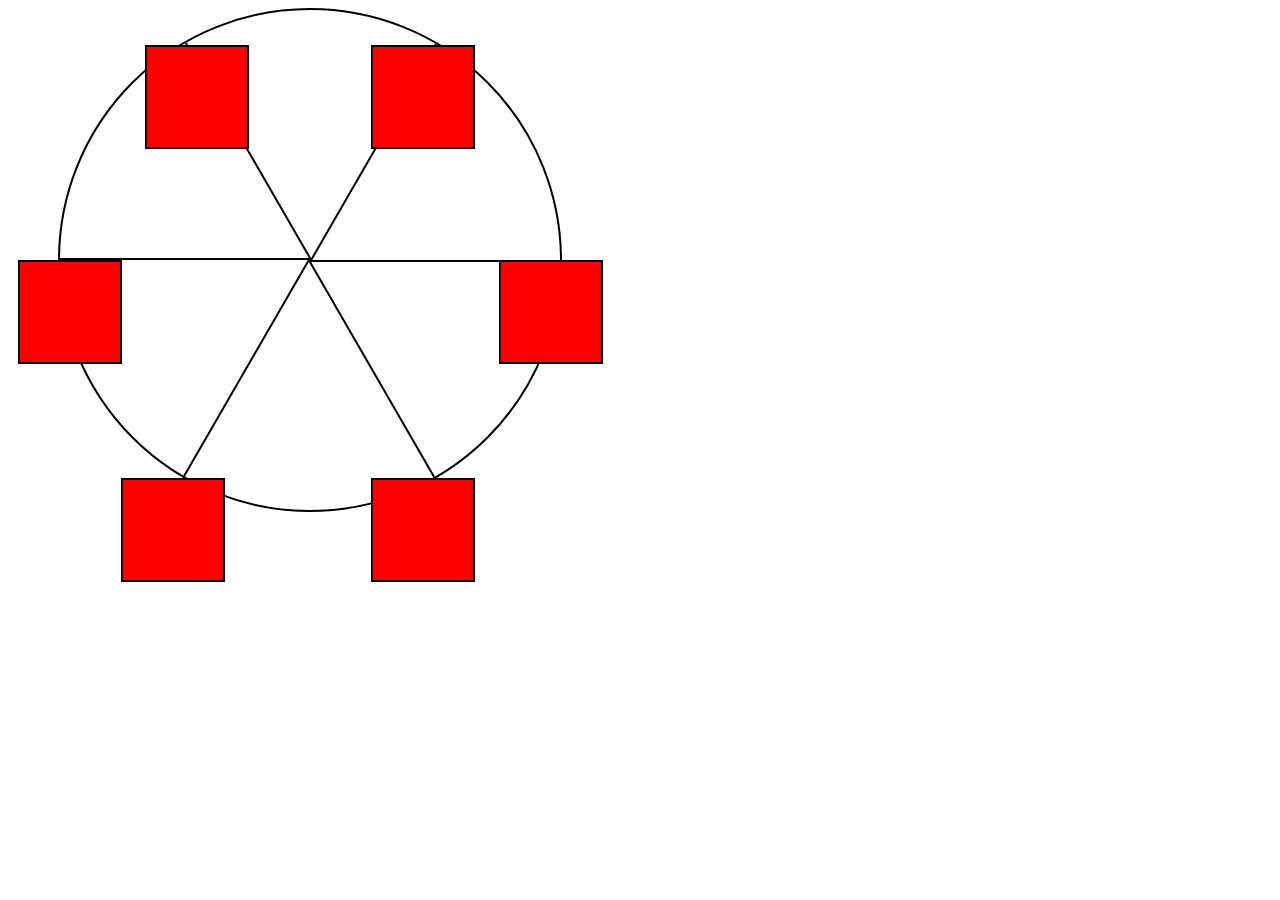
<file: freecodingcamp/Animation/index.html>
<!DOCTYPE html>
<html lang="en">
  <head>
    <meta charset="UTF-8">
    <title>Ferris Wheel</title>
    <link rel="stylesheet" href="./styles.css">
  </head>
  <body>
    <div class="wheel">
      <span class="line"></span>
      <span class="line"></span>
      <span class="line"></span>
      <span class="line"></span>
      <span class="line"></span>
      <span class="line"></span>

      <div class="cabin"></div>
      <div class="cabin"></div>
      <div class="cabin"></div>
      <div class="cabin"></div>
      <div class="cabin"></div>
      <div class="cabin"></div>
    </div>
  </body>
</html>
</file>
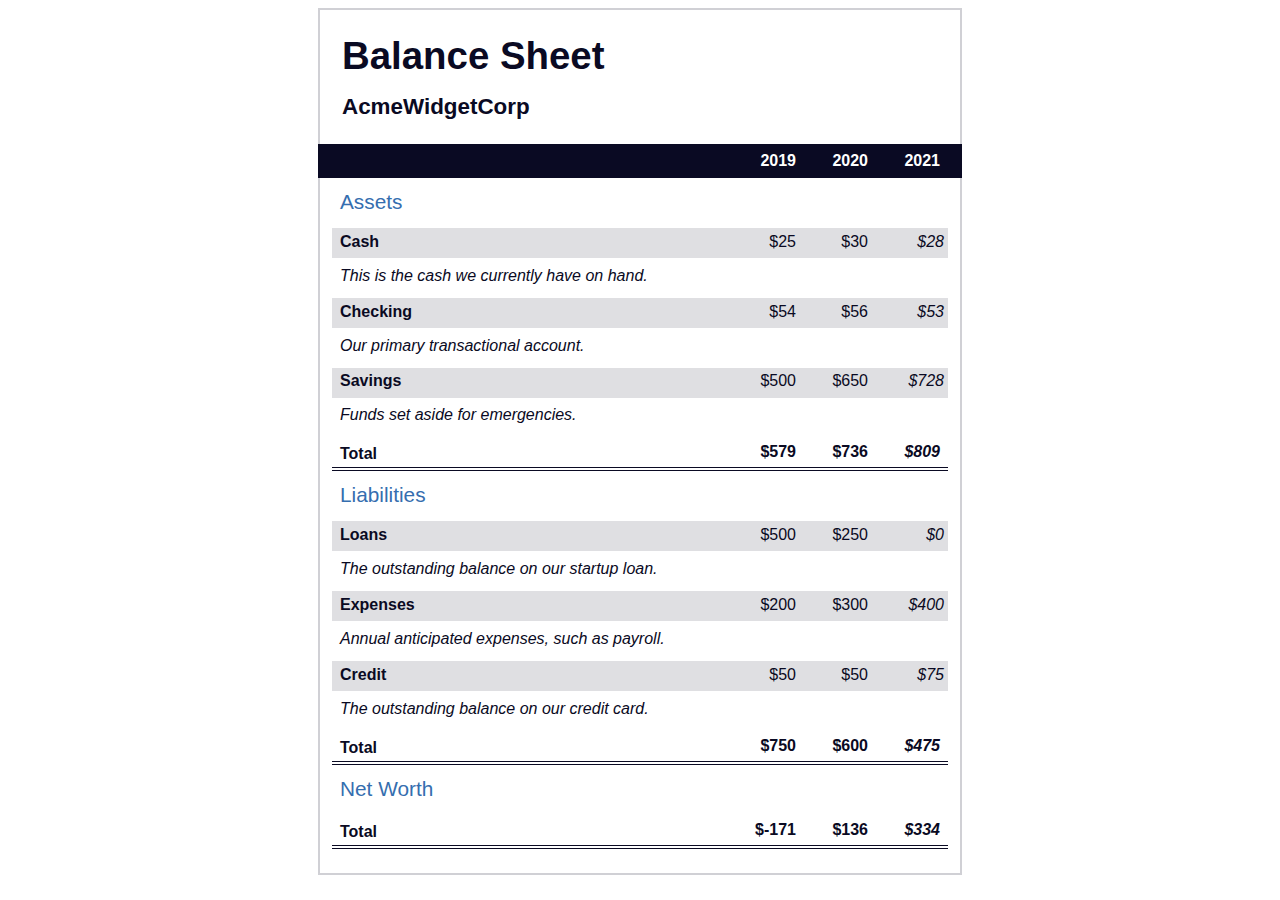
<file: freecodingcamp/BalanceSheet/index.html>
<!DOCTYPE html>
<html lang="en">
  <head>
    <meta charset="UTF-8">
    <meta name="viewport" content="width=device-width, initial-scale=1.0">
    <title>Balance Sheet</title>
    <link rel="stylesheet" href="./styles.css">
  </head>
  <body>
    <main>
      <section>
        <h1>
          <span class="flex">
            <span>AcmeWidgetCorp</span>
            <span>Balance Sheet</span>
          </span>
        </h1>
        <div id="years" aria-hidden="true">
          <span class="year">2019</span>
          <span class="year">2020</span>
          <span class="year">2021</span>
        </div>
        <div class="table-wrap">
          <table>
            <caption>Assets</caption>
            <thead>
              <tr>
                <td></td>
                <th><span class="sr-only year">2019</span></th>
                <th><span class="sr-only year">2020</span></th>
                <th class="current"><span class="sr-only year">2021</span></th>
              </tr>
            </thead>
            <tbody>
              <tr class="data">
                <th>Cash <span class="description">This is the cash we currently have on hand.</span></th>
                <td>$25</td>
                <td>$30</td>
                <td class="current">$28</td>
              </tr>
              <tr class="data">
                <th>Checking <span class="description">Our primary transactional account.</span></th>
                <td>$54</td>
                <td>$56</td>
                <td class="current">$53</td>
              </tr>
              <tr class="data">
                <th>Savings <span class="description">Funds set aside for emergencies.</span></th>
                <td>$500</td>
                <td>$650</td>
                <td class="current">$728</td>
              </tr>
              <tr class="total">
                <th>Total <span class="sr-only">Assets</span></th>
                <td>$579</td>
                <td>$736</td>
                <td class="current">$809</td>
              </tr>
            </tbody>
          </table>
          <table>
            <caption>Liabilities</caption>
            <thead>
              <tr>
              <td></td>
              <th><span class="sr-only">2019</span></th>
              <th><span class="sr-only">2020</span></th>
              <th><span class="sr-only">2021</span></th>
              </tr>
            </thead>
            <tbody>
              <tr class="data">
                <th>Loans <span class="description">The outstanding balance on our startup loan.</span></th>
                <td>$500</td>
                <td>$250</td>
                <td class="current">$0</td>
              </tr>
              <tr class="data">
                <th>Expenses <span class="description">Annual anticipated expenses, such as payroll.</span></th>
                <td>$200</td>
                <td>$300</td>
                <td class="current">$400</td>
              </tr>
              <tr class="data">
                <th>Credit <span class="description">The outstanding balance on our credit card.</span></th>
                <td>$50</td>
                <td>$50</td>
                <td class="current">$75</td>
              </tr>
              <tr class="total">
                <th>Total <span class="sr-only">Liabilities</span></th>
                <td>$750</td>
                <td>$600</td>
                <td class="current">$475</td>
              </tr>
            </tbody>
          </table>
          <table>
            <caption>Net Worth</caption>
            <thead>
              <tr>
              <td></td>
              <th><span class="sr-only">2019</span></th>
              <th><span class="sr-only">2020</span></th>
              <th><span class="sr-only">2021</span></th>
              </tr>
            </thead>
            <tbody>
              <tr class="total">
                <th>Total <span class="sr-only">Net Worth</span></th>
                <td>$-171</td>
                <td>$136</td>
                <td class="current">$334</td>
              </tr>
            </tbody>
          </table>
        </div>
      </section>
    </main>
  </body>
</html>
</file>
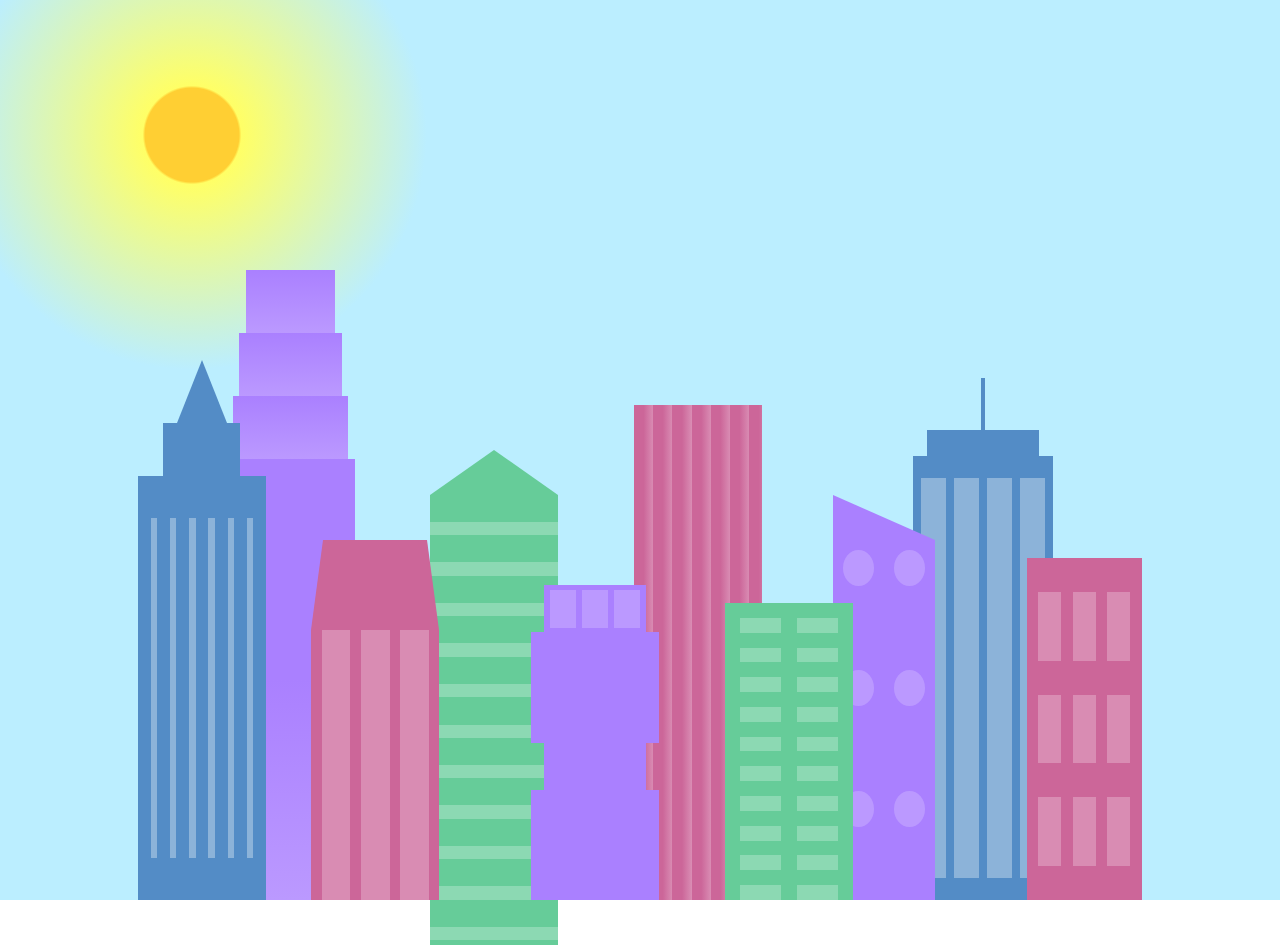
<file: freecodingcamp/CitySkyline/index.html>
<!DOCTYPE html>
<html lang="en">    
  <head>
    <meta charset="UTF-8">
    <title>City Skyline</title>
    <link href="styles.css" rel="stylesheet" />   
  </head>

  <body>
    <div class="background-buildings sky">
      <div></div>
      <div></div>
      <div class="bb1 building-wrap">
        <div class="bb1a bb1-window"></div>
        <div class="bb1b bb1-window"></div>
        <div class="bb1c bb1-window"></div>
        <div class="bb1d"></div>
      </div>
      <div class="bb2">
        <div class="bb2a"></div>
        <div class="bb2b"></div>
      </div>
      <div class="bb3"></div>
      <div></div>
      <div class="bb4 building-wrap">
        <div class="bb4a"></div>
        <div class="bb4b"></div>
        <div class="bb4c window-wrap">
          <div class="bb4-window"></div>
          <div class="bb4-window"></div>
          <div class="bb4-window"></div>
          <div class="bb4-window"></div>
        </div>
      </div>
      <div></div>
      <div></div>
    </div>

    <div class="foreground-buildings">
      <div></div>
      <div></div>
      <div class="fb1 building-wrap">
        <div class="fb1a"></div>
        <div class="fb1b"></div>
        <div class="fb1c"></div>
      </div>
      <div class="fb2">
        <div class="fb2a"></div>
        <div class="fb2b window-wrap">
          <div class="fb2-window"></div>
          <div class="fb2-window"></div>
          <div class="fb2-window"></div>
        </div>
      </div>
      <div></div>
      <div class="fb3 building-wrap">
        <div class="fb3a window-wrap">
          <div class="fb3-window"></div>
          <div class="fb3-window"></div>
          <div class="fb3-window"></div>
        </div>
        <div class="fb3b"></div>
        <div class="fb3a"></div>
        <div class="fb3b"></div>
      </div>
      <div class="fb4">
        <div class="fb4a"></div>
        <div class="fb4b">
          <div class="fb4-window"></div>
          <div class="fb4-window"></div>
          <div class="fb4-window"></div>
          <div class="fb4-window"></div>
          <div class="fb4-window"></div>
          <div class="fb4-window"></div>
        </div>
      </div>
      <div class="fb5"></div>
      <div class="fb6"></div>
      <div></div>
      <div></div>
    </div>
  </body>
</html>
</file>
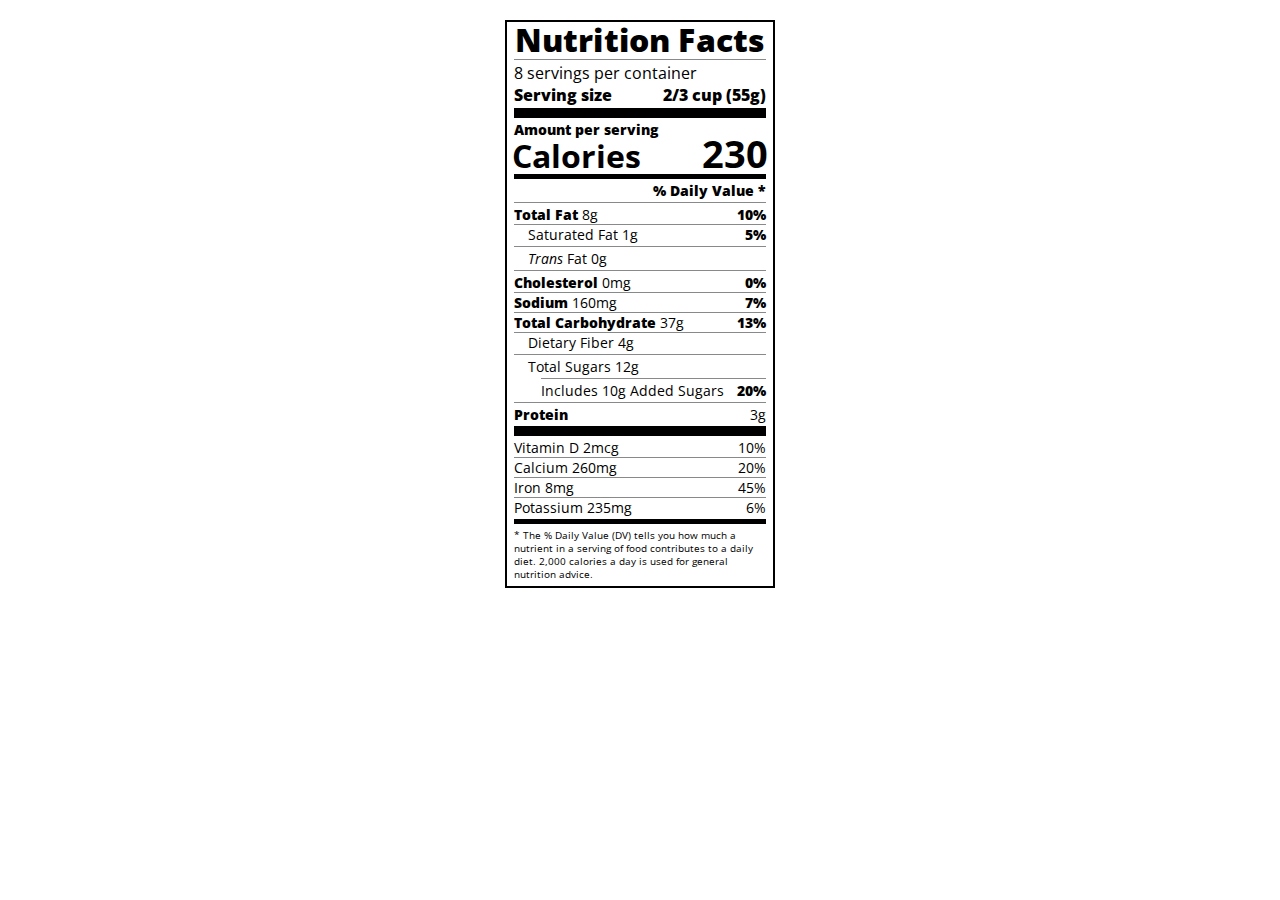
<file: freecodingcamp/LearnTypograph/index.html>
<!DOCTYPE html>
<html lang="en">

<head>
  <meta charset="UTF-8">
  <title>Nutrition Label</title>
  <link href="https://fonts.googleapis.com/css?family=Open+Sans:400,700,800" rel="stylesheet">
  <link href="./styles.css" rel="stylesheet">
</head>

<body>
  <div class="label">
    <header>
      <h1 class="bold">Nutrition Facts</h1>
      <div class="divider"></div>
      <p>8 servings per container</p>
      <p class="bold">Serving size <span>2/3 cup (55g)</span></p>
    </header>
    <div class="divider large"></div>
    <div class="calories-info">
      <div class="left-container">
        <h2 class="bold small-text">Amount per serving</h2>
        <p>Calories</p>
      </div>
      <span>230</span>
    </div>
    <div class="divider medium"></div>
    <div class="daily-value small-text">
      <p class="bold right no-divider">% Daily Value *</p>
      <div class="divider"></div>
      <p><span><span class="bold">Total Fat</span> 8g</span> <span class="bold">10%</span></p>
      <p class="indent no-divider">Saturated Fat 1g <span class="bold">5%</span></p>
      <div class="divider"></div>
      <p class="indent no-divider"><span><i>Trans</i> Fat 0g</span></p>
      <div class="divider"></div>
      <p><span><span class="bold">Cholesterol</span> 0mg</span> <span class="bold">0%</span></p>
      <p><span><span class="bold">Sodium</span> 160mg</span> <span class="bold">7%</span></p>
      <p><span><span class="bold">Total Carbohydrate</span> 37g</span> <span class="bold">13%</span></p>
      <p class="indent no-divider">Dietary Fiber 4g</p>
      <div class="divider"></div>
      <p class="indent no-divider">Total Sugars 12g</p>
      <div class="divider double-indent"></div>
      <p class="double-indent no-divider">Includes 10g Added Sugars <span class="bold">20%</span></p>
      <div class="divider"></div>
      <p class="no-divider"><span class="bold">Protein</span> 3g</p>
      <div class="divider large"></div>
      <p>Vitamin D 2mcg <span>10%</span></p>
      <p>Calcium 260mg <span>20%</span></p>
      <p>Iron 8mg <span>45%</span></p>
      <p class="no-divider">Potassium 235mg <span>6%</span></p>
    </div>
    <div class="divider medium"></div>
    <p class="note">* The % Daily Value (DV) tells you how much a nutrient in a serving of food contributes to a daily
      diet. 2,000 calories a day is used for general nutrition advice.</p>
  </div>
</body>
</html>
</file>
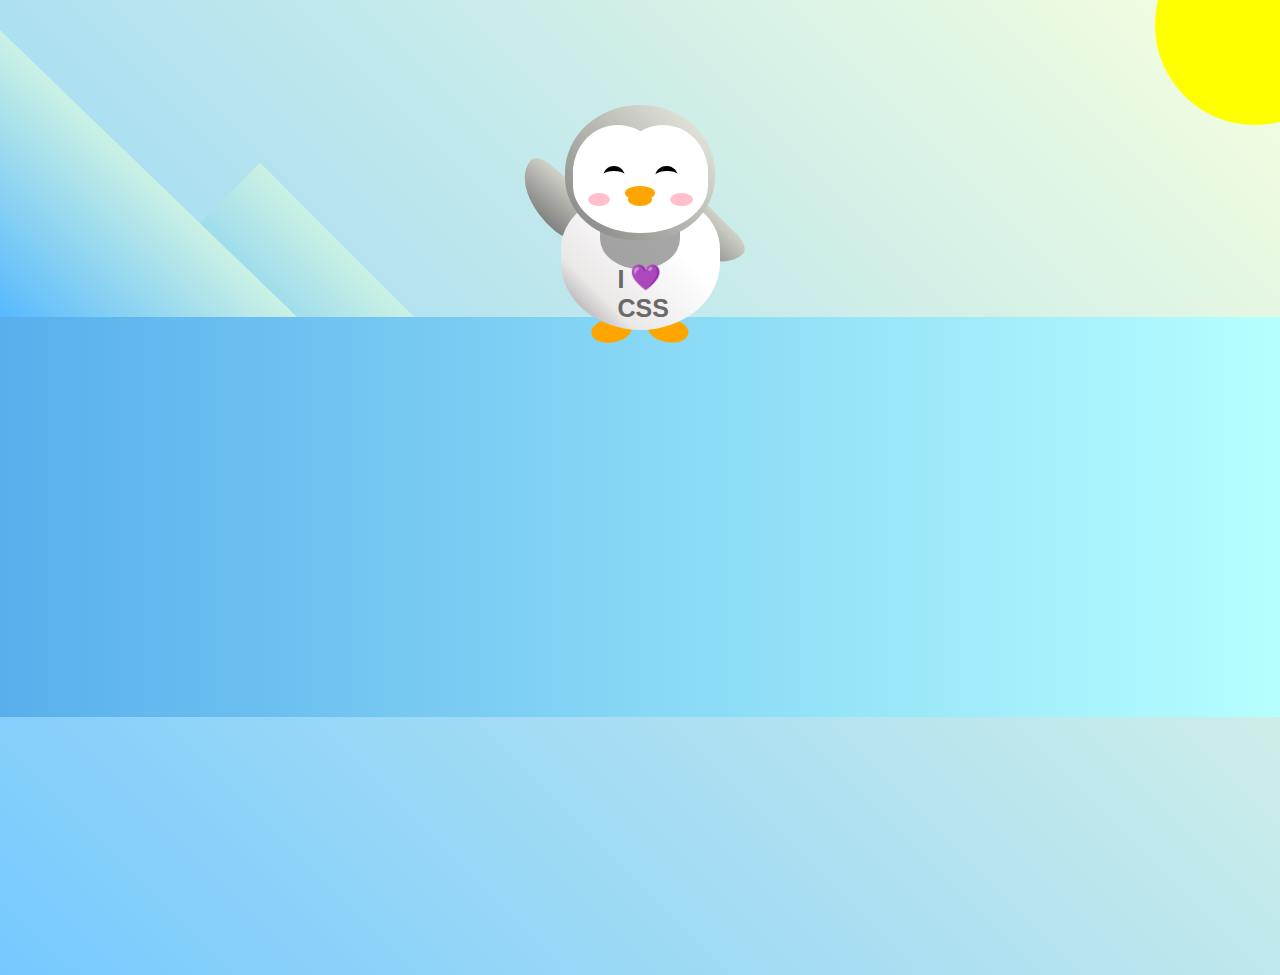
<file: freecodingcamp/Pengin_CSSAnimation/index.html>
<!DOCTYPE html>
<html lang="en">
  <head>
    <meta charset="UTF-8" />
    <link rel="stylesheet" href="./styles.css" />
    <title>Penguin</title>
    <meta name="viewport" content="width=device-width, initial-scale=1.0" />
  </head>

  <body>
    <div class="left-mountain"></div>
    <div class="back-mountain"></div>
    <div class="sun"></div>
    <div class="penguin">
      <div class="penguin-head">
        <div class="face left"></div>
        <div class="face right"></div>
        <div class="chin"></div>
        <div class="eye left">
          <div class="eye-lid"></div>
        </div>
        <div class="eye right">
          <div class="eye-lid"></div>
        </div>
        <div class="blush left"></div>
        <div class="blush right"></div>
        <div class="beak top"></div>
        <div class="beak bottom"></div>
      </div>
      <div class="shirt">
        <div>💜</div>
        <p>I CSS</p>
      </div> 
      <div class="penguin-body">
        <div class="arm left"></div>
        <div class="arm right"></div>
        <div class="foot left"></div>
        <div class="foot right"></div>
      </div>
    </div>

    <div class="ground"></div>
  </body>
</html>
</file>
<file: freecodingcamp/Animation/styles.css>
.wheel {
    border: 2px solid black;
    border-radius: 50%;
    margin-left: 50px;
    position: absolute;
    height: 55vw;
    width: 55vw;
    max-width: 500px;
    max-height: 500px;
    animation-name: wheel;
    animation-duration: 10s;
    animation-iteration-count: infinite;
    animation-timing-function: linear;
  }
  
  .line {
    background-color: black;
    width: 50%;
    height: 2px;
    position: absolute;
    top: 50%;
    left: 50%;
    transform-origin: 0% 0%;
  }
  
  .line:nth-of-type(2) {
    transform: rotate(60deg);
  }
  .line:nth-of-type(3) {
    transform: rotate(120deg);
  }
  .line:nth-of-type(4) {
    transform: rotate(180deg);
  }
  .line:nth-of-type(5) {
    transform: rotate(240deg);
  }
  .line:nth-of-type(6) {
    transform: rotate(300deg);
  }
  
  .cabin {
    background-color: red;
    width: 20%;
    height: 20%;
    position: absolute;
    border: 2px solid;
    transform-origin: 50% 0%;
    animation: cabins 10s ease-in-out infinite;
  }
  
  .cabin:nth-of-type(1) {
    right: -8.5%;
    top: 50%;
  }
  .cabin:nth-of-type(2) {
    right: 17%;
    top: 93.5%;
  }
  .cabin:nth-of-type(3) {
    right: 67%;
    top: 93.5%;
  }
  .cabin:nth-of-type(4) {
    left: -8.5%;
    top: 50%;
  }
  .cabin:nth-of-type(5) {
    left: 17%;
    top: 7%;
  }
  .cabin:nth-of-type(6) {
    right: 17%;
    top: 7%;
  }
  
  @keyframes wheel {
     0% {
       transform: rotate(0deg);
     }
     100% {
       transform: rotate(360deg);
     }
  }
  
  @keyframes cabins {
    0% {
      transform: rotate(0deg);
    }
    25% {
      background-color: yellow;
    }
    50% {
      background-color: purple;
    }
    100% {
      transform: rotate(-360deg);
    }
  }
</file>
<file: freecodingcamp/BalanceSheet/styles.css>
span[class~="sr-only"] {
    border: 0 !important;
    clip: rect(1px, 1px, 1px, 1px) !important;
    clip-path: inset(50%) !important;
    height: 1px !important;
    width: 1px !important;
    position: absolute !important;
    overflow: hidden !important;
    white-space: nowrap !important;
    padding: 0 !important;
    margin: -1px !important;
  }
  
  html {
    box-sizing: border-box;
  }
  
  body {
    font-family: sans-serif;
    color: #0a0a23;
  }
  
  h1 {
    max-width: 37.25rem;
    margin: 0 auto;
    padding: 1.5rem 1.25rem;
  }
  
  h1 .flex {
    display: flex;
    flex-direction: column-reverse;
    gap: 1rem;
  }
  
  h1 .flex span:first-of-type {
    font-size: 0.7em;
  }
  
  h1 .flex span:last-of-type {
    font-size: 1.2em;
  }
  
  section {
    max-width: 40rem;
    margin: 0 auto;
    border: 2px solid #d0d0d5;
  }
  
  #years {
    display: flex;
    justify-content: flex-end;
    position: sticky;
    z-index: 999;
    top: 0;
    background: #0a0a23;
    color: #fff;
    padding: 0.5rem calc(1.25rem + 2px) 0.5rem 0;
    margin: 0 -2px;
  }
  
  #years span[class] {
    font-weight: bold;
    width: 4.5rem;
    text-align: right;
  }
  
  .table-wrap {
    padding: 0 0.75rem 1.5rem 0.75rem;
  }
  
  table {
    border-collapse: collapse;
    border: 0;
    width: 100%;
    position: relative;
    margin-top: 3rem;
  }
  
  table caption {
    color: #356eaf;
    font-size: 1.3em;
    font-weight: normal;
    position: absolute;
    top: -2.25rem;
    left: 0.5rem;
  }
  
  tbody td {
    width: 100vw;
    min-width: 4rem;
    max-width: 4rem;
  }
  
  tbody th {
    width: calc(100% - 12rem);
  }
  
  tr[class="total"] {
    border-bottom: 4px double #0a0a23;
    font-weight: bold;
  }
  
  tr[class="total"] th {
    text-align: left;
    padding: 0.5rem 0 0.25rem 0.5rem;
  }
  
  tr.total td {
    text-align: right;
    padding: 0 0.25rem;
  }
  
  tr.total td:nth-of-type(3) {
    padding-right: 0.5rem;
  }
  
  tr.total:hover {
    background-color: #99c9ff;
  }
  
  td.current {
    font-style: italic;
  }
  
  tr.data {
    background-image: linear-gradient(to bottom, #dfdfe2 1.845rem, white 1.845rem);
  }
  
  tr.data th {
    text-align: left;
    padding-top: 0.3rem;
    padding-left: 0.5rem;
  }
  
  tr.data th .description {
    display: block;
    font-weight: normal;
    font-style: italic;
    padding: 1rem 0 0.75rem;
    margin-right: -13.5rem;
  }
  
  tr.data td {
    vertical-align: top;
    padding: 0.3rem 0.25rem 0;
    text-align: right;
  }
</file>
<file: freecodingcamp/CitySkyline/styles.css>
:root {
    --building-color1: #aa80ff;
    --building-color2: #66cc99;
    --building-color3: #cc6699;
    --building-color4: #538cc6;
    --window-color1: #bb99ff;
    --window-color2: #8cd9b3;
    --window-color3: #d98cb3;
    --window-color4: #8cb3d9;
  }
  
  * {
    box-sizing: border-box;
  }
  
  body {
    height: 100vh;
    margin: 0;
    overflow: hidden;
  }
  
  .background-buildings, .foreground-buildings {
    width: 100%;
    height: 100%;
    display: flex;
    align-items: flex-end;
    justify-content: space-evenly;
    position: absolute;
    top: 0;
  }
  
  .building-wrap {
    display: flex;
    flex-direction: column;
    align-items: center;
  }
  
  .window-wrap {
    display: flex;
    align-items: center;
    justify-content: space-evenly;
  }
  
  .sky {
    background: radial-gradient(
        closest-corner circle at 15% 15%,
        #ffcf33,
        #ffcf33 20%,
        #ffff66 21%,
        #bbeeff 100%
      );
  }
  
  /* BACKGROUND BUILDINGS - "bb" stands for "background building" */
  .bb1 {
    width: 10%;
    height: 70%;
  }
  
  .bb1a {
    width: 70%;
  }
    
  .bb1b {
    width: 80%;
  }
    
  .bb1c {
    width: 90%;
  }
  
  .bb1d {
    width: 100%;
    height: 70%;
    background: linear-gradient(
        var(--building-color1) 50%,
        var(--window-color1)
      );
  }
  
  .bb1-window {
    height: 10%;
    background: linear-gradient(
        var(--building-color1),
        var(--window-color1)
      );
  }
  
  .bb2 {
    width: 10%;
    height: 50%;
  }
  
  .bb2a {
    border-bottom: 5vh solid var(--building-color2);
    border-left: 5vw solid transparent;
    border-right: 5vw solid transparent;
  }
  
  .bb2b {
    width: 100%;
    height: 100%;
    background: repeating-linear-gradient(
        var(--building-color2),
        var(--building-color2) 6%,
        var(--window-color2) 6%,
        var(--window-color2) 9%
      );
  }
  
  .bb3 {
    width: 10%;
    height: 55%;
    background: repeating-linear-gradient(
        90deg,
        var(--building-color3),
        var(--building-color3),
        var(--window-color3) 15%
      );
  }
  
  .bb4 {
    width: 11%;
    height: 58%;
  }
  
  .bb4a {
    width: 3%;
    height: 10%;
    background-color: var(--building-color4);
  }
  
  .bb4b {
    width: 80%;
    height: 5%;
    background-color: var(--building-color4);
  }
    
  .bb4c {
    width: 100%;
    height: 85%;
    background-color: var(--building-color4);
  }
  
  .bb4-window {
    width: 18%;
    height: 90%;
    background-color: var(--window-color4);
  }
  
  /* FOREGROUND BUILDINGS - "fb" stands for "foreground building" */
  .fb1 {
    width: 10%;
    height: 60%;
  }
  
  .fb1a {
    border-bottom: 7vh solid var(--building-color4);
    border-left: 2vw solid transparent;
    border-right: 2vw solid transparent;
  }
  
  .fb1b {
    width: 60%;
    height: 10%;
    background-color: var(--building-color4);
  }
    
  .fb1c {
    width: 100%;
    height: 80%;
    background: repeating-linear-gradient(
        90deg,
        var(--building-color4),
        var(--building-color4) 10%,
        transparent 10%,
        transparent 15%
      ),
      repeating-linear-gradient(
        var(--building-color4),
        var(--building-color4) 10%,
        var(--window-color4) 10%,
        var(--window-color4) 90%
      );
  }
  
  .fb2 {
    width: 10%;
    height: 40%;
  }
  
  .fb2a {
    width: 100%;
    border-bottom: 10vh solid var(--building-color3);
    border-left: 1vw solid transparent;
    border-right: 1vw solid transparent;
  }
  
  .fb2b {
    width: 100%;
    height: 75%;
    background-color: var(--building-color3);
  }
  
  .fb2-window {
    width: 22%;
    height: 100%;
    background-color: var(--window-color3);
  }
  
  .fb3 {
    width: 10%;
    height: 35%;
  }
    
  .fb3a {
    width: 80%;
    height: 15%;
    background-color: var(--building-color1);
  }
    
  .fb3b {
    width: 100%;
    height: 35%;
    background-color: var(--building-color1);
  }
  
  .fb3-window {
    width: 25%;
    height: 80%;
    background-color: var(--window-color1);
  }
  
  .fb4 {
    width: 8%;
    height: 45%;
    position: relative;
    left: 10%;
  }
  
  .fb4a {
    border-top: 5vh solid transparent;
    border-left: 8vw solid var(--building-color1);
  }
  
  .fb4b {
    width: 100%;
    height: 89%;
    background-color: var(--building-color1);
    display: flex;
    flex-wrap: wrap;
  }
  
  .fb4-window {
    width: 30%;
    height: 10%;
    border-radius: 50%;
    background-color: var(--window-color1);
    margin: 10%;
  }
  
  .fb5 {
    width: 10%;
    height: 33%;
    position: relative;
    right: 10%;
    background: repeating-linear-gradient(
        var(--building-color2),
        var(--building-color2) 5%,
        transparent 5%,
        transparent 10%
      ),
      repeating-linear-gradient(
        90deg,
        var(--building-color2),
        var(--building-color2) 12%,
        var(--window-color2) 12%,
        var(--window-color2) 44%
      );
  }
  
  .fb6 {
    width: 9%;
    height: 38%;
    background: repeating-linear-gradient(
        90deg,
        var(--building-color3),
        var(--building-color3) 10%,
        transparent 10%,
        transparent 30%
      ),
      repeating-linear-gradient(
        var(--building-color3),
        var(--building-color3) 10%,
        var(--window-color3) 10%,
        var(--window-color3) 30%
      );
  }
  
  @media (max-width: 1000px) {
    :root {
      --building-color1: #000;
      --building-color2: #000;
      --building-color3: #000;
      --building-color4: #000;
    }
    .sky {
      background: radial-gradient(
          closest-corner circle at 15% 15%,
          #ccc,
          #ccc 20%,
          #445 21%,
          #223 100%
        );
    }
  }
</file>
<file: freecodingcamp/LearnTypograph/styles.css>
* {
    box-sizing: border-box;
  }
  
  html {
    font-size: 16px;
  }
  
  body {
    font-family: 'Open Sans', sans-serif;
  }
  
  .label {
    border: 2px solid black;
    width: 270px;
    margin: 20px auto;
    padding: 0 7px;
  }
  
  header h1 {
    text-align: center;
    margin: -4px 0;
    letter-spacing: 0.15px
  }
  
  p {
    margin: 0;
    display: flex;
    justify-content: space-between;
  }
  
  .divider {
    border-bottom: 1px solid #888989;
    margin: 2px 0;
  }
  
  .bold {
    font-weight: 800;
  }
  
  .large {
    height: 10px;
  }
  
  .large, .medium {
    background-color: black;
    border: 0;
  }
  
  .medium {
    height: 5px;
  }
  
  .small-text {
    font-size: 0.85rem;
  }
  
  
  .calories-info {
    display: flex;
    justify-content: space-between;
    align-items: flex-end;
  }
  
  .calories-info h2 {
    margin: 0;
  }
  
  .left-container p {
    margin: -5px -2px;
    font-size: 2em;
    font-weight: 700;
  }
  
  .calories-info span {
    margin: -7px -2px;
    font-size: 2.4em;
    font-weight: 700;
  }
  
  .right {
    justify-content: flex-end;
  }
  
  .indent {
    margin-left: 1em;
  }
  
  .double-indent {
    margin-left: 2em;
  }
  
  .daily-value p:not(.no-divider) {
    border-bottom: 1px solid #888989;
  }
  
  .note {
    font-size: 0.6rem;
    margin: 5px 0;
  }
</file>
<file: freecodingcamp/Pengin_CSSAnimation/styles.css>
:root {
    --penguin-face: white;
    --penguin-picorna: orange;
    --penguin-skin: gray;
  }
  
  body {
    background: linear-gradient(45deg, rgb(118, 201, 255), rgb(247, 255, 222));
    margin: 0;
    padding: 0;
    width: 100%;
    height: 100vh;
    overflow: hidden;
  }
  
  .left-mountain {
    width: 300px;
    height: 300px;
    background: linear-gradient(rgb(203, 241, 228), rgb(80, 183, 255));
    position: absolute;
    transform: skew(0deg, 44deg);
    z-index: 2;
    margin-top: 100px;
  }
  
  .back-mountain {
    width: 300px;
    height: 300px;
    background: linear-gradient(rgb(203, 241, 228), rgb(47, 170, 255));
    position: absolute;
    z-index: 1;
    transform: rotate(45deg);
    left: 110px;
    top: 225px;
  }
  
  .sun {
    width: 200px;
    height: 200px;
    background-color: yellow;
    position: absolute;
    border-radius: 50%;
    top: -75px;
    right: -75px;
  }
  
  .penguin {
    width: 300px;
    height: 300px;
    margin: auto;
    margin-top: 75px;
    z-index: 4;
    position: relative;
    transition: transform 1s ease-in-out 0ms;
  }
  
  .penguin * {
    position: absolute;
  }
  
  .penguin:active {
    transform: scale(1.5);
    cursor: not-allowed;
  }
  
  .penguin-head {
    width: 50%;
    height: 45%;
    background: linear-gradient(
      45deg,
      var(--penguin-skin),
      rgb(239, 240, 228)
    );
    border-radius: 70% 70% 65% 65%;
    top: 10%;
    left: 25%;
    z-index: 1;
  }
  
  .face {
    width: 60%;
    height: 70%;
    background-color: var(--penguin-face);
    border-radius: 70% 70% 60% 60%;
    top: 15%;
  }
  
  .face.left {
    left: 5%;
  }
  
  .face.right {
    right: 5%;
  }
  
  .chin {
    width: 90%;
    height: 70%;
    background-color: var(--penguin-face);
    top: 25%;
    left: 5%;
    border-radius: 70% 70% 100% 100%;
  }
  
  .eye {
    width: 15%;
    height: 17%;
    background-color: black;
    top: 45%;
    border-radius: 50%;
  }
  
  .eye.left {
    left: 25%;
  }
  
  .eye.right {
    right: 25%;
  }
  
  .eye-lid {
    width: 150%;
    height: 100%;
    background-color: var(--penguin-face);
    top: 25%;
    left: -23%;
    border-radius: 50%;
  }
  
  .blush {
    width: 15%;
    height: 10%;
    background-color: pink;
    top: 65%;
    border-radius: 50%;
  }
  
  .blush.left {
    left: 15%;
  }
  
  .blush.right {
    right: 15%;
  }
  
  .beak {
    height: 10%;
    background-color: var(--penguin-picorna);
    border-radius: 50%;
  }
  
  .beak.top {
    width: 20%;
    top: 60%;
    left: 40%;
  }
  
  .beak.bottom {
    width: 16%;
    top: 65%;
    left: 42%;
  }
  
  .shirt {
    font: bold 25px Helvetica, sans-serif;
    top: 165px;
    left: 127.5px;
    z-index: 1;
    color: #6a6969;
  }
  
  .shirt div {
    font-weight:  initial;
    top: 22.5px;
    left: 12px;
  }
  
  .penguin-body {
    width: 53%;
    height: 45%;
    background: linear-gradient(
      45deg,
      rgb(134, 133, 133) 0%,
      rgb(234, 231, 231) 25%,
      white 67%
    );
    border-radius: 80% 80% 100% 100%;
    top: 40%;
    left: 23.5%;
  }
  
  .penguin-body::before {
    content: "";
    position: absolute;
    width: 50%;
    height: 45%;
    background-color: var(--penguin-skin);
    top: 10%;
    left: 25%;
    border-radius: 0% 0% 100% 100%;
    opacity: 70%;
  }
  
  .arm {
    width: 30%;
    height: 60%;
    background: linear-gradient(
      90deg,
      var(--penguin-skin),
      rgb(209, 210, 199)
    );
    border-radius: 30% 30% 30% 120%;
    z-index: -1;
  }
  
  .arm.left {
    top: 35%;
    left: 5%;
    transform-origin: top left; 
    transform: rotate(130deg) scaleX(-1);
    animation: 3s linear infinite wave;
  }
  
  .arm.right {
    top: 0%;
    right: -5%;
    transform: rotate(-45deg);
  }
  
  @keyframes wave {
    10% {
      transform: rotate(110deg) scaleX(-1);
    }
    20% {
      transform: rotate(130deg) scaleX(-1);
    }
    30% {
      transform: rotate(110deg) scaleX(-1);
    }
    40% {
      transform: rotate(130deg) scaleX(-1);
    }
  }
  
  .foot {
    width:  15%;
    height: 30%;
    background-color: var(--penguin-picorna);
    top: 85%;
    border-radius: 50%;
    z-index: -1;
  }
  
  .foot.left {
    left: 25%;
    transform: rotate(80deg);
  }
  
  .foot.right {
    right: 25%;
    transform: rotate(-80deg);
  }
  
  .ground {
    width: 100vw;
    height: 400px;
    background: linear-gradient(90deg, rgb(88, 175, 236), rgb(182, 255, 255));
    z-index: 3;
    position: absolute;
    margin-top: -58px;
  }
</file>
